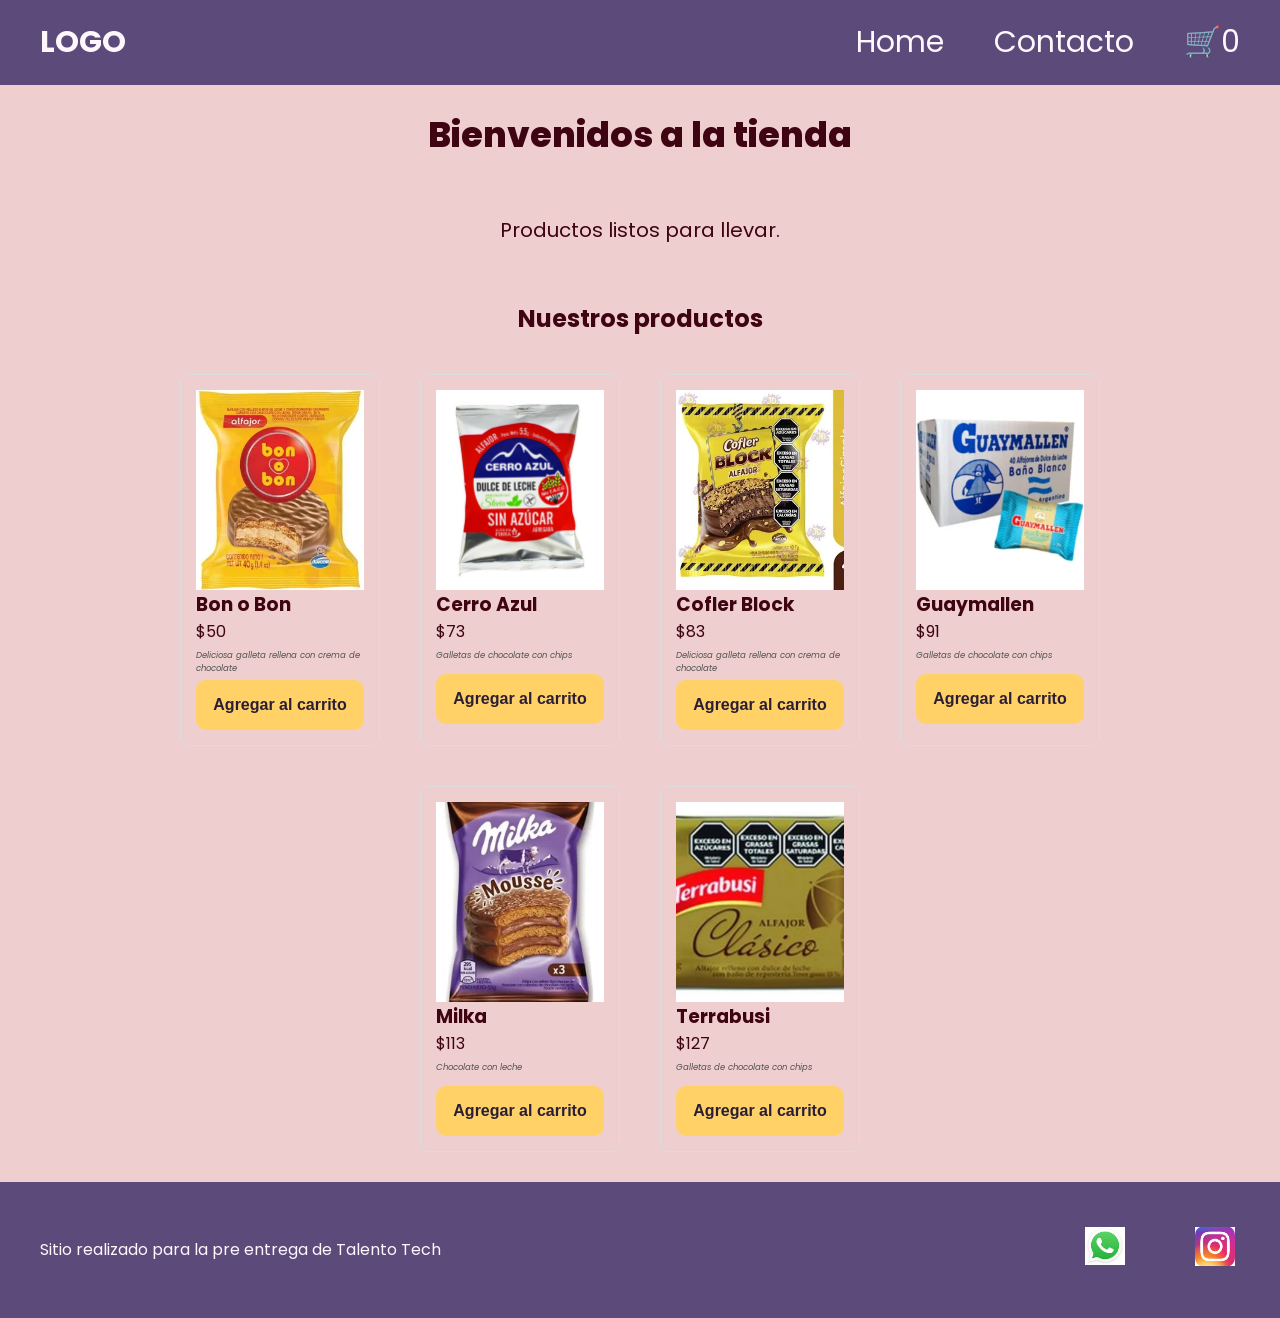
<file: index.html>
<!doctype html>
<html lang="en">
  <head>
    <meta charset="UTF-8" />
    <meta name="viewport" content="width=device-width, initial-scale=1.0" />
    <link
      href="https://fonts.googleapis.com/css2?family=Poppins:wght@100;400;600;700;800&display=swap"
      rel="stylesheet"
    />
    <link rel="stylesheet" href="./css/style.css" />

    <title>Document</title>
  </head>
  <body>
    <header>
      <div class="div-logo">
        <a href="./index.html" class="logo">LOGO</a>
      </div>

      <nav class="header-nav">
        <ul>
          <li><a href="./index.html">Home</a></li>
          <li><a href="./pages/contacto.html">Contacto</a></li>
          <!--👉 Agregar un link al carrito, con un ID para el contador -->
          <li>
            <a href="./pages/carrito.html" class="carrito-icono"
              >🛒<span id="contador-carrito">0</span></a
            >
          </li>
        </ul>
      </nav>
    </header>

    <main>
      <h1 class="titulo-home text-secondary">Bienvenidos a la tienda</h1>
      <p class="parrafo">Productos listos para llevar.</p>

      <section>
        <h2 class="titulo-productos text-secondary">Nuestros productos</h2>
        <!--👉 Agregar un ID al div, ahora lo necesitamos -->
        <div id="contenedor-tarjetas" class="contenedor-tarjetas"></div>
      </section>
    </main>

    <footer>
      <p>Sitio realizado para la pre entrega de Talento Tech</p>
      <nav>
        <ul class="footer-list">
          <li><img src="./img/whatsapp.jpg" alt="logo-whatapp" /></li>
          <li><img src="./img/social.jpg" alt="logo-instagram" /></li>
        </ul>
      </nav>
    </footer>
    <script src="./js/index.js" type="module"></script>
  </body>
</html>
</file>
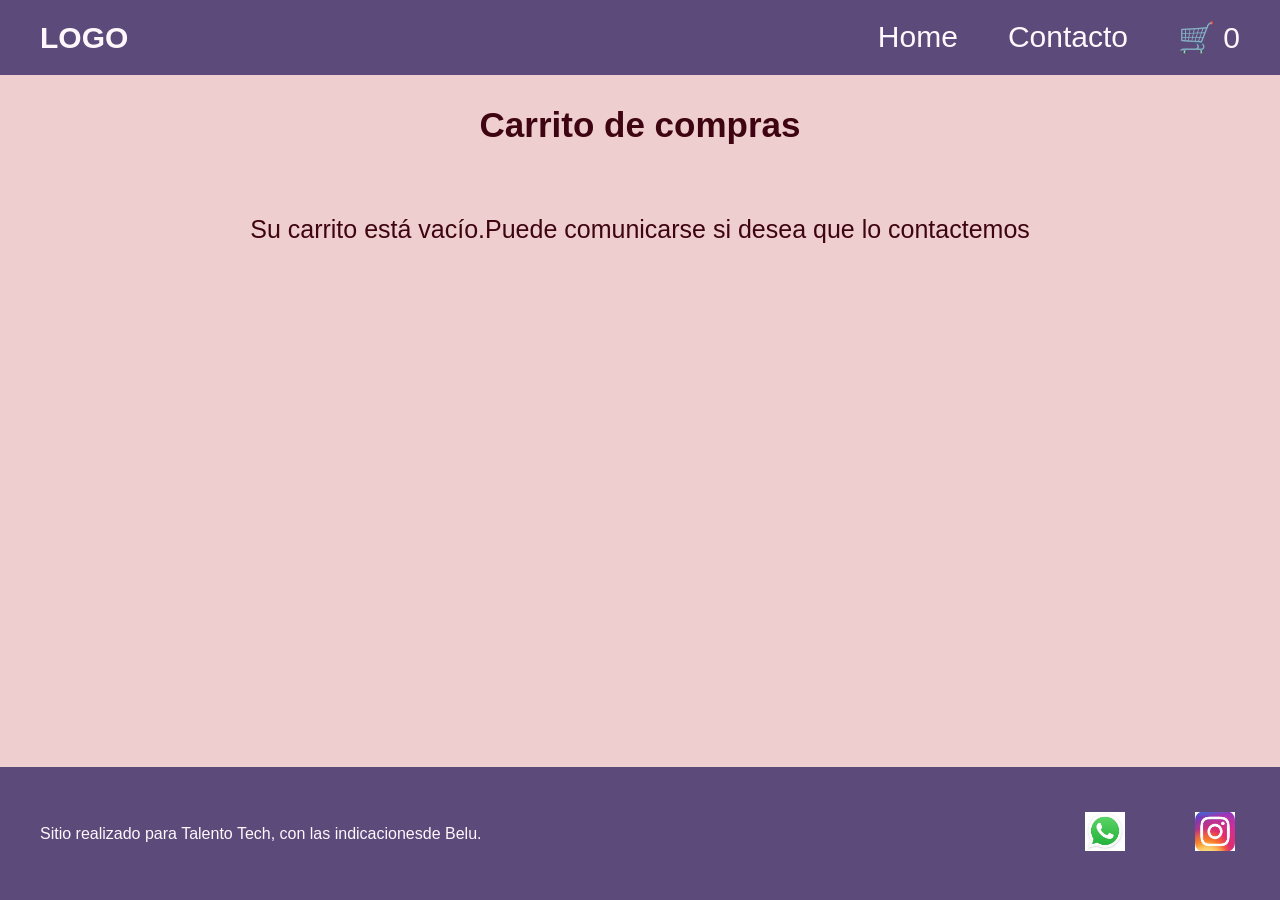
<file: pages/carrito.html>
<!doctype html>
<html lang="es">
  <head>
    <meta charset="UTF-8" />
    <meta name="viewport" content="width=device-width, initial-scale=1.0" />
    <title>Carrito</title>
    <link rel="stylesheet" href="../css/style.css" />
  </head>
  <body>
    <header class="header">
      <div class="div-logo"><a class="logo" href="../index.html">LOGO</a></div>
      <nav class="header-nav">
        <ul>
          <li>
            <a href="../index.html">Home</a>
          </li>
          <li>
            <a href="./contacto.html">Contacto</a>
          </li>
          <!--👉 Agregar un link al carrito, con un ID para el contador -->
          <li>
            <a href="./carrito.html" class="carrito-icono">
              🛒 <span id="contador-carrito">0</span>
            </a>
          </li>
        </ul>
      </nav>
    </header>

    <main>
      <h1>Carrito de compras</h1>
      <section id="contenedor-carrito" class="contenedor-tarjetas">
        <!-- Productos del carrito -->
      </section>

      <div id="acciones-carrito" class="acciones-carrito">
        <!-- Botones de eliminar y finalizar compra se agregan desde JS -->
      </div>

      <section id="resumen-carrito">
        <!-- Aca ira el resumen del carrito -->
      </section>
    </main>
    <footer>
      <p>Sitio realizado para Talento Tech, con las indicacionesde Belu.</p>
      <nav>
        <ul class="footer-list">
          <li><img src="../img/whatsapp.jpg" alt="logo de whatsapp" /></li>
          <li><img src="../img/social.jpg" alt="logo de whatsapp" /></li>
        </ul>
      </nav>
    </footer>
    <script type="module" src="../js/carrito.js"></script>
  </body>
</html>
</file>
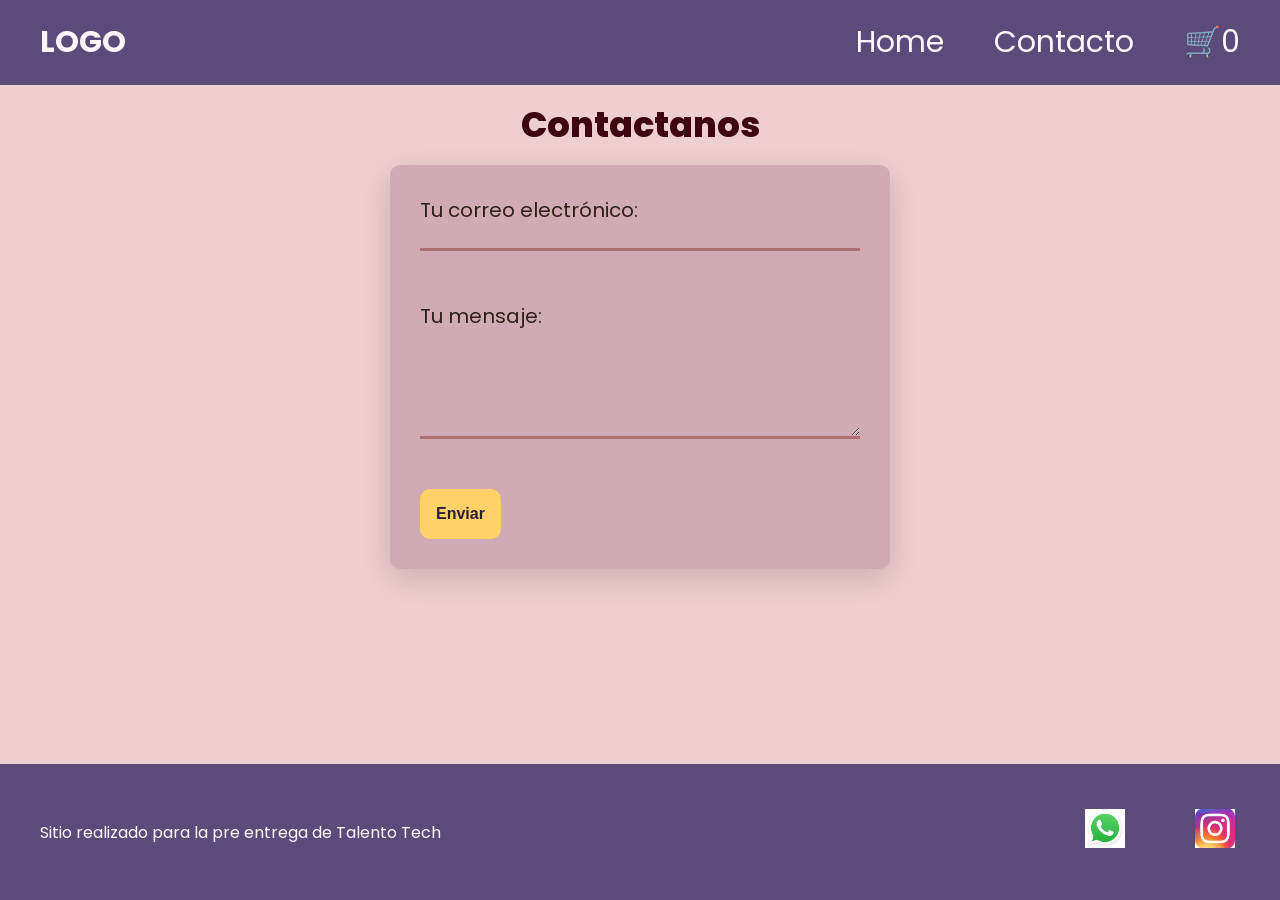
<file: pages/contacto.html>
<!doctype html>
<html lang="en">
  <head>
    <meta charset="UTF-8" />
    <meta name="viewport" content="width=device-width, initial-scale=1.0" />
    <link
      href="https://fonts.googleapis.com/css2?family=Poppins:wght@100;400;600;700;800&display=swap"
      rel="stylesheet"
    />
    <link rel="stylesheet" href="../css/style.css" />

    <title>Document</title>
  </head>
  <body>
    <header>
      <div class="div-logo">
        <a href="../index.html" class="logo">LOGO</a>
      </div>

      <nav class="header-nav">
        <ul>
          <li><a href="../index.html">Home</a></li>
          <li><a href="./pages/contacto.html">Contacto</a></li>
          <!--👉 Agregar un link al carrito, con un ID para el contador -->
          <li>
            <a href="carrito.html" class="carrito-icono"
              >🛒<span id="contador-carrito">0</span></a
            >
          </li>
        </ul>
      </nav>
    </header>
  <body>
    <main>
      <h1 class="titulo-contacto text-secondary">Contactanos</h1>
      <form class="form-contacto" action="" method="POST">
        <div class="grupo-input">
          <label for="email"> Tu correo electrónico: </label>
          <input type="email" name="email" />
        </div>
        <div class="grupo-input">
          <label for="message"> Tu mensaje: </label>
          <textarea name="message"></textarea>
        </div>
        <button class="btn" type="submit">Enviar</button>
      </form>
    </main>

    <footer>
      <p>Sitio realizado para la pre entrega de Talento Tech</p>
      <nav>
        <ul class="footer-list">
          <li><img src="../img/whatsapp.jpg" alt="logo-whatapp" /></li>
          <li><img src="../img/social.jpg" alt="logo-instagram" /></li>
        </ul>
      </nav>
    </footer>
    <!--👉 Agregar type module y enlace al contacto.js -->
    <script type="module" src="../js/contacto.js"></script>
  </body>
</html>
</file>
<file: css/style.css>
* {
  margin: 0;
  padding: 0;
  box-sizing: border-box;
}

html {
  font-size: 62.5%;
}

body {
  font-family: "Poppins", sans-serif;
  font-size: 1.6rem;
  background: #eecece;
  color: #3f0411;

  display: flex;
  flex-direction: column;
  height: 100vh;
}

main {
  width: 80%;
  margin: auto;
  padding-bottom: 2rem;

  flex: 1;
  padding-bottom: 2rem;
  flex: 1;
  display: flex;
  flex-direction: column;
  align-items: center;
}

h1 {
  font-size: 3.5rem;
  font-weight: 800;
  line-height: 1.15;
  margin: 3rem 0;
}

h2 {
  color: #3f0411;
  font-size: 2.4rem;
  font-weight: 700;
  line-height: 1.2;
  text-align: center;
  margin: 3rem 0;
}

.btn {
  border: none;
  font-size: 1.6rem;
  font-weight: bold;
  padding: 1rem 2rem;
  border-radius: 5px;
}

header,
footer {
  background: #bb7c90;
  color: #3f0411;
  width: 100%;

  display: flex;
  justify-content: space-between;
  align-items: center;
}

.div-logo {
  margin-left: 2rem;
  font-weight: bold;
}

.logo,
.header-nav ul li a {
  text-decoration: none;
  font-size: 3rem;
  color: inherit;
  display: inline-block;
  padding: 2rem;
}

.header-nav {
  margin-right: 2rem;
}

.header-nav ul,
footer .footer-list {
  list-style: none;
  display: flex;
  gap: 2rem;
}

footer .footer-list img {
  max-width: 5rem;
  padding: 0.5rem;
}
.footer-list li {
  padding: 2rem;
}

.footer-list img {
  width: 5rem;
}

footer p {
  padding: 2rem;
}
/*------------*/
/*  COLORES   */
/*------------*/

.bg-primary {
  background-color: #d0aab5;
}
.bg-secondary {
  background-color: #d4a690;
  color: #d0aab5;
}

.text-light {
  color: #ffffff;
}

.text-dark {
  color: #3f0411;
}

.text-secondary {
  color: #3f0411;

#f2c66d;
}

.btn {
  background: #ffd166;
  color: #2a1e35;
  border: none;
  font-size: 1.6rem;
  font-weight: bold;
  padding: 1.6rem;
  border-radius: 1rem;
}

.btn-eliminar-carrito {
  background-color: #96e095;
  border: 2px solid #6ad21f;
}
.btn-vaciar-carrito {
  background-color: #f7bb2b;
  color: #1d1a20;
}
.btn-vaciar-carrito:hover {
  background-color: #e0aa24;
}

header,
footer {
  background: #5c4a7a;
  color: #fff7fb;
  width: 100%;

  display: flex;
  justify-content: space-between;
  align-items: center;
}
.div-logo {
  margin-left: 2rem;
  font-size: 3rem;
  font-weight: bold;
}

.logo,
.header-nav ul li a {
  text-decoration: none;
  font-size: 3rem;
  color: inherit;
  display: inline-block;
  padding: 2rem;
}

.header-nav {
  margin-right: 2rem;
}

.header-nav ul {
  list-style: none;
  display: flex;
  gap: 1rem;
}

footer p {
  margin: 2rem;
}

footer nav ul {
  list-style: none;
  display: flex;
  justify-content: center;
  gap: 1rem;
  margin: 2rem;
}

footer nav ul li {
  padding: 1rem;
}

/*---------------------- */
/*--------home---------- */
/*---------------------- */
.parrafo {
  width: 80%;
  text-align: center;
  font-size: 2rem;
  padding: 3rem;
}

.contenedor-tarjetas {
  margin-top: 2rem;
  display: flex;
  justify-content: center;
  flex-wrap: wrap;
  gap: 2rem;
}
.descripcion {
  font-size: 0.85rem;
  color: #555;
  margin: 5px 0;
  font-style: italic;
  min-height: 20px;
}

.card {
  display: flex;
  flex-direction: column;
  padding: 15px;
  border: 1px solid #ddd;
  border-radius: 8px;
  margin: 10px;
  width: 200px;
}

.card img {
  width: 100%;
  height: 20rem;
  object-fit: cover;
}

/*-----------------*/
/*-----------------CONTACTO-----------------*/
/*-----------------*/
.titulo-contacto {
  margin: 2rem 0;
}
.form-contacto {
  background-color: #d0aab5;
  color: #2f221b;
  width: 100%;
  max-width: 50rem;
  font-size: 2rem;
padding: 3rem;
border-radius: 1rem;

box-shadow: 0 10px 30px rgba(0, 0, 0, 0.15); /* sutil */
}
.grupo-input {
  display: flex;
  flex-direction: column;
  gap: 0.8rem;
  margin-bottom: 2rem;
}

.grupo-input input,
.grupo-input textarea {
  border: none;
  background-color: transparent;
  border-bottom: solid 3px #ac7070;
  margin-bottom: 3rem;
}
.grupo-input textarea {
  min-height: 10rem;
  resize: vertical;
}

/* -------------------------------------------------------------------------- */
/*                              👉Nuevo: Carrito                              */
/* -------------------------------------------------------------------------- */
.mensaje-carrito-vacio {
  font-size: 2.5rem;
  text-align: center;
  margin-top: 2rem;
}
.acciones-carrito {
  margin-top: 2rem;
}

/*------------------------------*/
/*-------MEDIA query------------*/
/*------------------------------*/

@media (max-width: 600px) {
  .header,
  footer {
    flex-direction: column;
    gap: 1rem;
  }

  .header-nav,
  .div-logo{
    margin: 0;
  }
}
</file>
